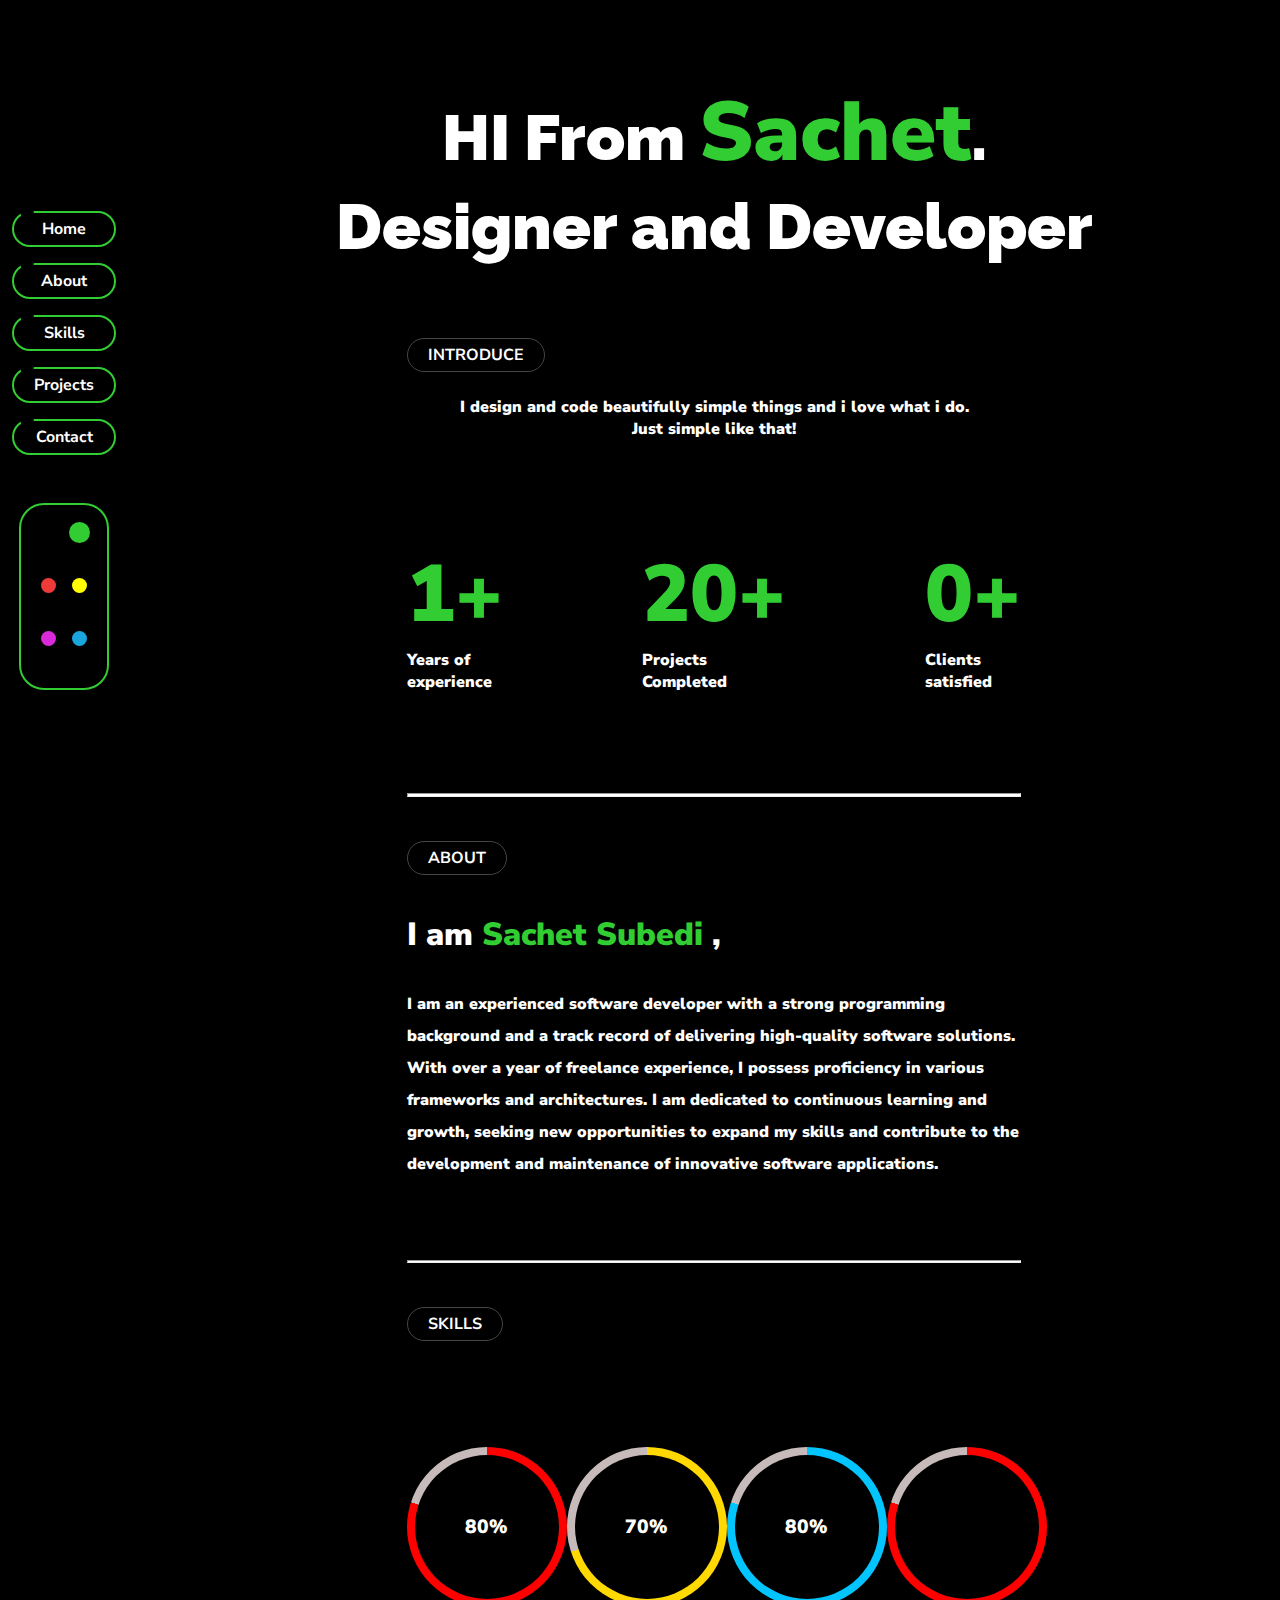
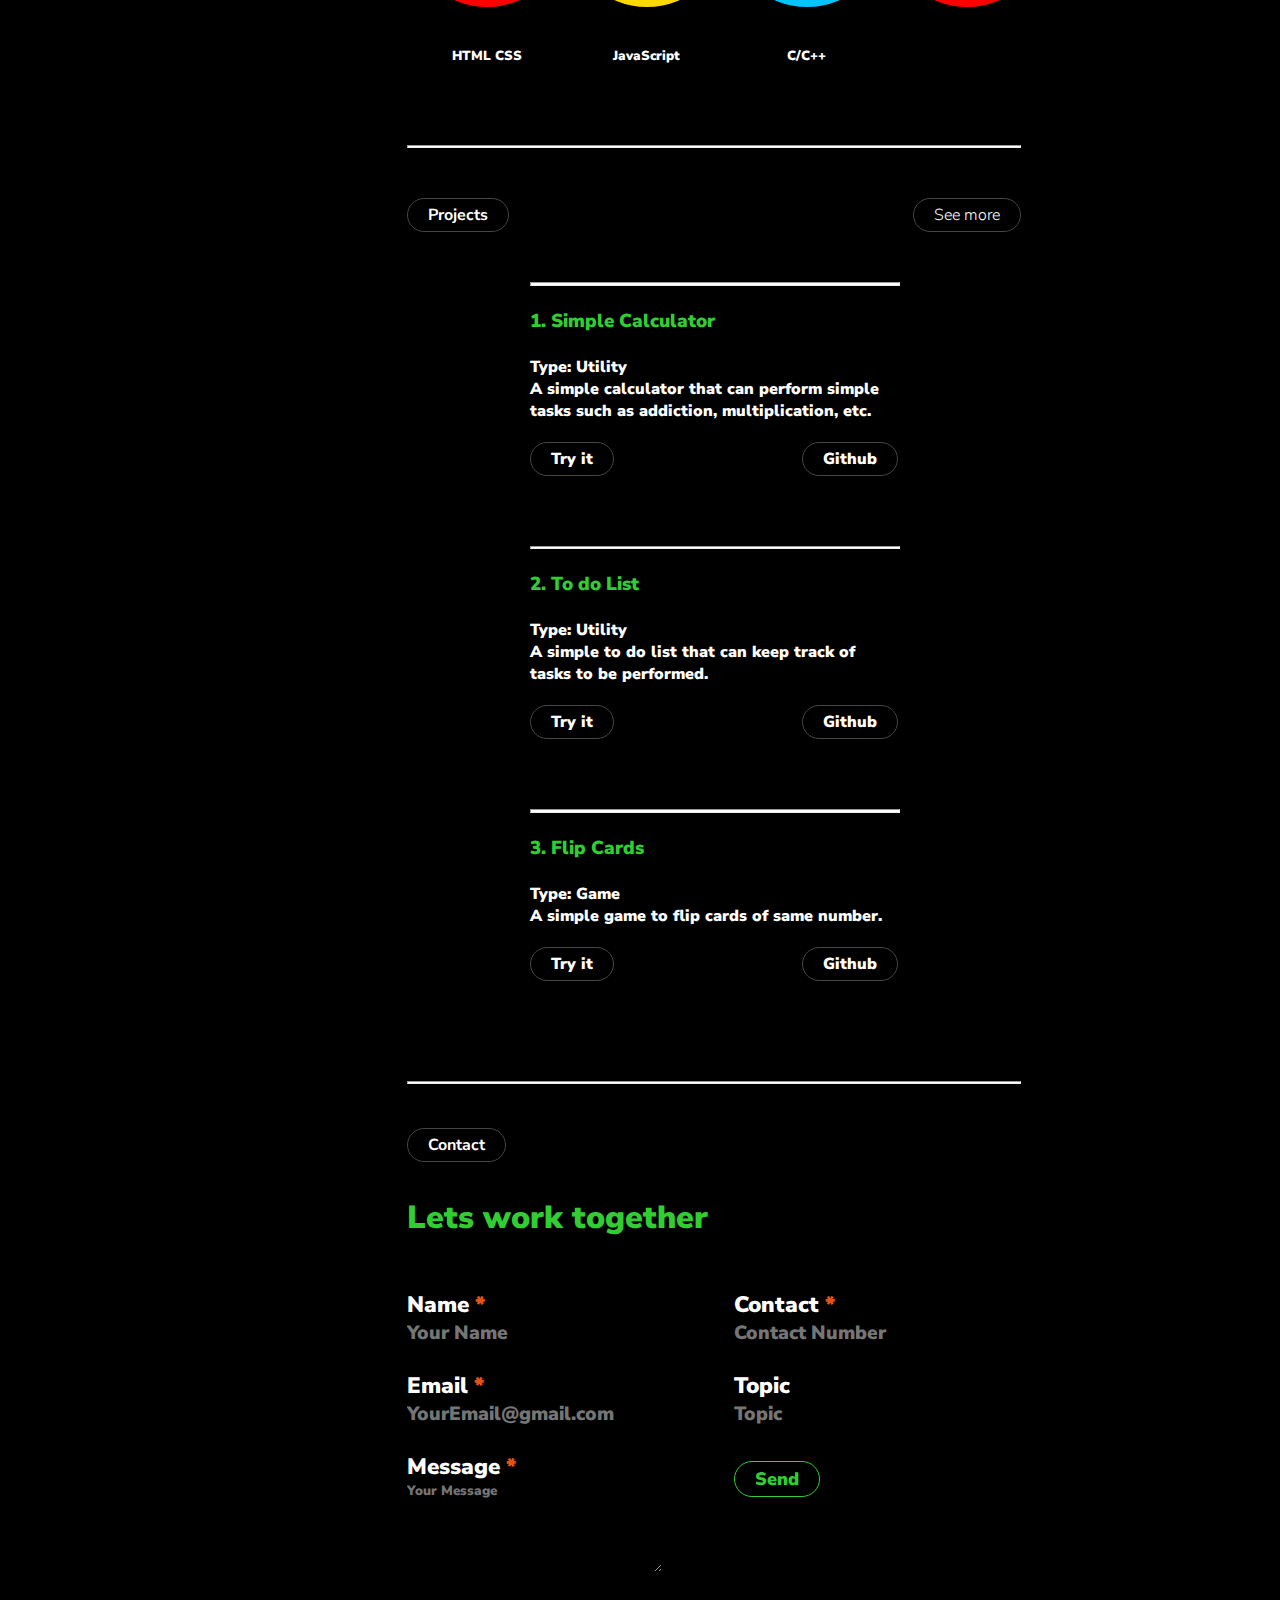
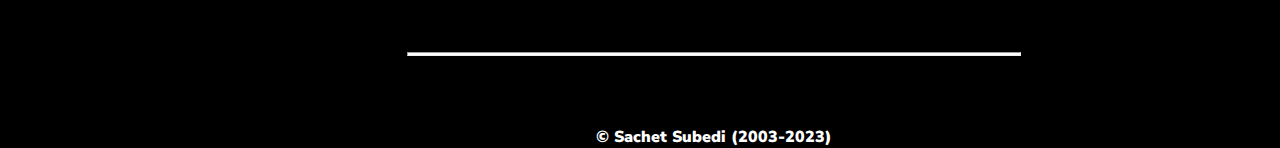
<file: src/main/index.html>
<!DOCTYPE html>
<html lang="en">

<head>
  <meta charset="UTF-8" />
  <meta name="viewport" content="width=device-width, initial-scale=1.0" />
  <title>Sachet Subedi</title>
  <link rel="icon" href="Images/Logo_v1.1.ico" type="image/x-icon" />
  <link rel="stylesheet" href="https://cdnjs.cloudflare.com/ajax/libs/font-awesome/6.4.0/css/all.min.css"
    integrity="sha512-iecdLmaskl7CVkqkXNQ/ZH/XLlvWZOJyj7Yy7tcenmpD1ypASozpmT/E0iPtmFIB46ZmdtAc9eNBvH0H/ZpiBw=="
    crossorigin="anonymous" referrerpolicy="no-referrer" />
  <link rel="stylesheet" href="style.css" />
</head>

<body class="text-lime dark-theme" id="htmlBody">
  <div class="main">
    <div class="sidebar">
      <div class="sideBars">
        <ul>
          <a href="#introId">
            <li>Home <i class="fas fa-home fa-sm"></i></li>
          </a>
          <a href="#aboutId">
            <li>About <i class="fas fa-user fa-sm"></i></li>
          </a>
          <a href="#skillsId">
            <li>Skills <i class="fas fa-code fa-sm"></i></li>
          </a>
          <a href="#projectId">
            <li>Projects <i class="fas fa-briefcase fa-sm"></i></li>
          </a>
          <a href="#contactId">
            <li>Contact <i class="fas fa-phone fa-sm"></i></li>
          </a>
        </ul>
      </div>
      <div class="themeColor">
        <ul>
          <li>
            <div class="themeBtn" id="themeToggle">
              <i class="fas fa-sun"></i>
            </div>
          </li>
          <li>
            <div class="limeTheme colorSets active" data-color="limegreen" style="background-color: limegreen"></div>
            <br />
          </li>
          <li>
            <div class="redTheme colorSets" data-color="red" style="background-color: rgb(239, 58, 58)"></div>
            <br />
          </li>
          <li>
            <div class="yellowTheme colorSets" data-color="yellow" style="background-color: yellow"></div>
            <br />
          </li>
          <li>
            <div class="purpleTheme colorSets" data-color="purple" style="background-color: rgb(216, 42, 216)"></div>
            <br />
          </li>
          <li>
            <div class="blueTheme colorSets" data-color="blue" style="background-color: rgb(26, 165, 221)"></div>
            <br />
          </li>
        </ul>
      </div>
    </div>
  </div>
  <div class="mainBox" style="padding: 10px">
    <br />
    <br />
    <br />
    <div style="
          font-size: 4em;
          font-family: 'Raleway', sans-serif;
          text-align: center;
        ">
      HI From
      <span style="color: var(--text-color); font-size: 1.3em">Sachet</span>.
      <br />
      <span style="font-family: raleway">Designer and Developer</span>
    </div>

    <!-- Intro -->
    <div class="intro" id="introId">
      <span class="topics"><i class="fas fa-home fa-xs"></i> INTRODUCE</span>
      <div style="margin-top: 30px; text-align: center">
        I design and code beautifully simple things and i love what i do.
        <br />
        Just simple like that!
      </div>
      <div class="expPanel">
        <div class="experience">
          <span class="expSpans" style="font-size: 5em; color: var(--text-color)">1+</span>
          <span>Years of <br />
            experience</span>
        </div>
        <div class="projects">
          <span class="expSpans" style="font-size: 5em; color: var(--text-color)">20+</span>
          <span>
            Projects <br />
            Completed</span>
        </div>
        <div class="clients">
          <span class="expSpans" style="font-size: 5em; color: var(--text-color)">0+</span>
          <span>Clients <br />
            satisfied</span>
        </div>
      </div>
    </div>
    <!-- about -->

    <div class="about" id="aboutId">
      <hr style="margin-bottom: 50px" />
      <span class="topics"><i class="fas fa-user fa-xs"></i> ABOUT</span>
      <div class="explanation">
        <span style="font-size: 2em">I am
          <span style="color: var(--text-color)">Sachet Subedi </span>,</span>
        <br />
        <br />
        I am an experienced software developer with a strong programming
        background and a track record of delivering high-quality software
        solutions. With over a year of freelance experience, I possess
        proficiency in various frameworks and architectures. I am dedicated to
        continuous learning and growth, seeking new opportunities to expand my
        skills and contribute to the development and maintenance of innovative
        software applications.
      </div>
    </div>

    <div class="skills" id="skillsId">
      <hr style="margin-bottom: 50px" />
      <span class="topics"><i class="fa-solid fa-code fa-xs"></i> SKILLS</span>

      <div class="skillsBox" style="display: flex; justify-content: space-between">
        <div>
          <div class="skill1">
            <div class="skillLogoContainer">
              <h5 class="skillsCenter">80%</h5>
            </div>
          </div>

          <h5 class="skillsBase">HTML CSS</h5>
        </div>
        <div>
          <div class="skill2">
            <div class="skillLogoContainer">
              <h5 class="skillsCenter">70%</h5>
            </div>
          </div>
          <h5 class="skillsBase">JavaScript</h5>
        </div>
        <div>
          <div class="skill3">
            <div class="skillLogoContainer">
              <h5 class="skillsCenter">80%</h5>
            </div>
          </div>
          <h5 class="skillsBase">C/C++</h5>
        </div>
        <div>
          <div class="skill4">
            <div class="skillLogoContainer"></div>
          </div>
          <h5 class="skillsBase"></h5>
        </div>
      </div>
      <div class="eduBox"></div>
    </div>
    <!-- Projects -->
    <div class="projectsList" id="projectId">
      <hr style="margin-bottom: 50px" />
      <div style="display: flex; justify-content: space-between">
        <span class="topics"><i class="fas fa-briefcase fa-xs"></i> Projects</span>
        <span class="topics"><a href="https://github.com/SCHT001" style="
                text-decoration: none;
                color: var(--secondary-color);
                font-weight: 300;
              ">See more</a></span>
      </div>
      <div class="projectBox">
        <hr style="width: 100%" />
        <div class="projectI">
          <br />
          <h3 style="color: var(--text-color)">1. Simple Calculator</h3>
          <br />
          Type: Utility <br />
          A simple calculator that can perform simple tasks such as addiction,
          multiplication, etc. <br />
          <div style="
                display: flex;
                justify-content: space-between;
                margin-top: 20px;
              ">
            <span class="topics"><a href="https://scht001.github.io/Calculator/">Try it</a></span>
            <span class="topics"><a href="https://github.com/SCHT001/Calculator">Github</a></span>
          </div>
        </div>
      </div>
      <div class="projectBox">
        <hr style="width: 100%" />
        <div class="projectI">
          <br />
          <h3 style="color: var(--text-color)">2. To do List</h3>
          <br />
          Type: Utility <br />
          A simple to do list that can keep track of tasks to be performed.
          <br />
          <div style="
                display: flex;
                justify-content: space-between;
                margin-top: 20px;
              ">
            <span class="topics"><a href="https://scht001.github.io/To-Do-List/">Try it</a></span>
            <span class="topics"><a href="https://github.com/SCHT001/To-Do-List">Github</a></span>
          </div>
        </div>
      </div>
      <div class="projectBox">
        <hr style="width: 100%" />
        <div class="projectI">
          <br />
          <h3 style="color: var(--text-color)">3. Flip Cards</h3>
          <br />
          Type: Game <br />
          A simple game to flip cards of same number. <br />
          <div style="
                display: flex;
                justify-content: space-between;
                margin-top: 20px;
              ">
            <span class="topics"><a href="https://scht001.github.io/FlipCards/">Try it</a></span>
            <span class="topics"><a href="https://github.com/SCHT001/FlipCards">Github</a></span>
          </div>
        </div>
      </div>
    </div>
    <!-- contacts -->
    <div class="contact" id="contactId">
      <hr style="margin-bottom: 50px" />
      <span class="topics"><i class="fas fa-phone fa-xs"></i> Contact</span>
      <div style="margin-top: 40px; font-size: 2em; color: var(--text-color)">
        Lets work together
      </div>
      <div class="contactForm" style="margin-top: 50px">
        <form action="https://formsubmit.co/sachetsubedi003@gmail.com" method="POST">
          <div>
            <label for="Name">Name <span style="color: rgb(228, 83, 21)">*</span></label>
            <br />
            <input type="text" name="Name" required placeholder="Your Name" />
          </div>
          <div>
            <label for="Contact">Contact <span style="color: rgb(228, 83, 21)">*</span></label>
            <br />
            <input type="number" name="Contact" required placeholder="Contact Number" />
          </div>
          <div>
            <label for="Email">Email <span style="color: rgb(228, 83, 21)">*</span></label>
            <br />
            <input type="email" name="email" required placeholder="YourEmail@gmail.com" />
          </div>
          <div>
            <label for="Topic">Topic </label> <br />
            <input type="text" name="Topic" placeholder="Topic" />
          </div>
          <div>
            <label for="Message">Message <span style="color: rgb(228, 83, 21)">*</span></label>
            <textarea name="Message" cols="30" rows="5" placeholder="Your Message" style="
                  background-color: transparent;
                  border: none;
                  display: flex;
                  flex-direction: column;
                  color: white;
                " required></textarea>
          </div>
          <button type="submit" class="submitBtn">Send</button>
        </form>
      </div>
    </div>
    <div class="footer">
      <hr style="margin-bottom: 50px" />
      <div class="icons">
        <a href="https://www.facebook.com/profile.php?id=100010031222014"><i class="fa-brands fa-facebook"></i></a>
        <a href="https://www.instagram.com/sachet_____"><i class="fa-brands fa-instagram"></i></a>
        <a href="https://www.linkedin.com/in/sachet-subedi-801153256/"><i class="fa-brands fa-linkedin-in"></i></a>
        <a href="https://github.com/SCHT001">
          <i class="fa-brands fa-github"></i></a>
        <a href="viber://add?number=9863028085">
          <i class="fa-brands fa-viber"></i></a>
        <a
          href="https://mail.google.com/mail/u/0/#inbox?compose=GTvVlcRzBzBdFSwMztNzZPwKjPVHvLdWDNDJtCjNDBSgmFXmXHWJWLrtWTPmrcmTlCxqCwwFfSgrW"><i
            class="fas fa-light fa-envelope-circle-check"></i></a>
      </div>

      <div class="footerThemeSelector" style="margin-top: 10px">
        <div class="themeBtn" id="themeToggle">
          <i class="fas fa-sun"></i>
        </div>
        <div class="footerThemeColor">
          <div class="limeTheme colorSets active" data-color="limegreen" style="background-color: limegreen"></div>
          <br />
          <div class="redTheme colorSets" data-color="red" style="background-color: rgb(239, 58, 58)"></div>
          <br />
          <div class="yellowTheme colorSets" data-color="yellow" style="background-color: yellow"></div>
          <br />
          <div class="purpleTheme colorSets" data-color="purple" style="background-color: rgb(216, 42, 216)"></div>
          <br />
          <div class="blueTheme colorSets" data-color="blue" style="background-color: rgb(26, 165, 221)"></div>
          <br />
        </div>
      </div>
      <div class="copyRight" style="text-align: center; margin-top: 20px">
        © Sachet Subedi (2003-2023)
      </div>
    </div>
  </div>
  <script src="script.js"></script>
</body>

</html>
</file>
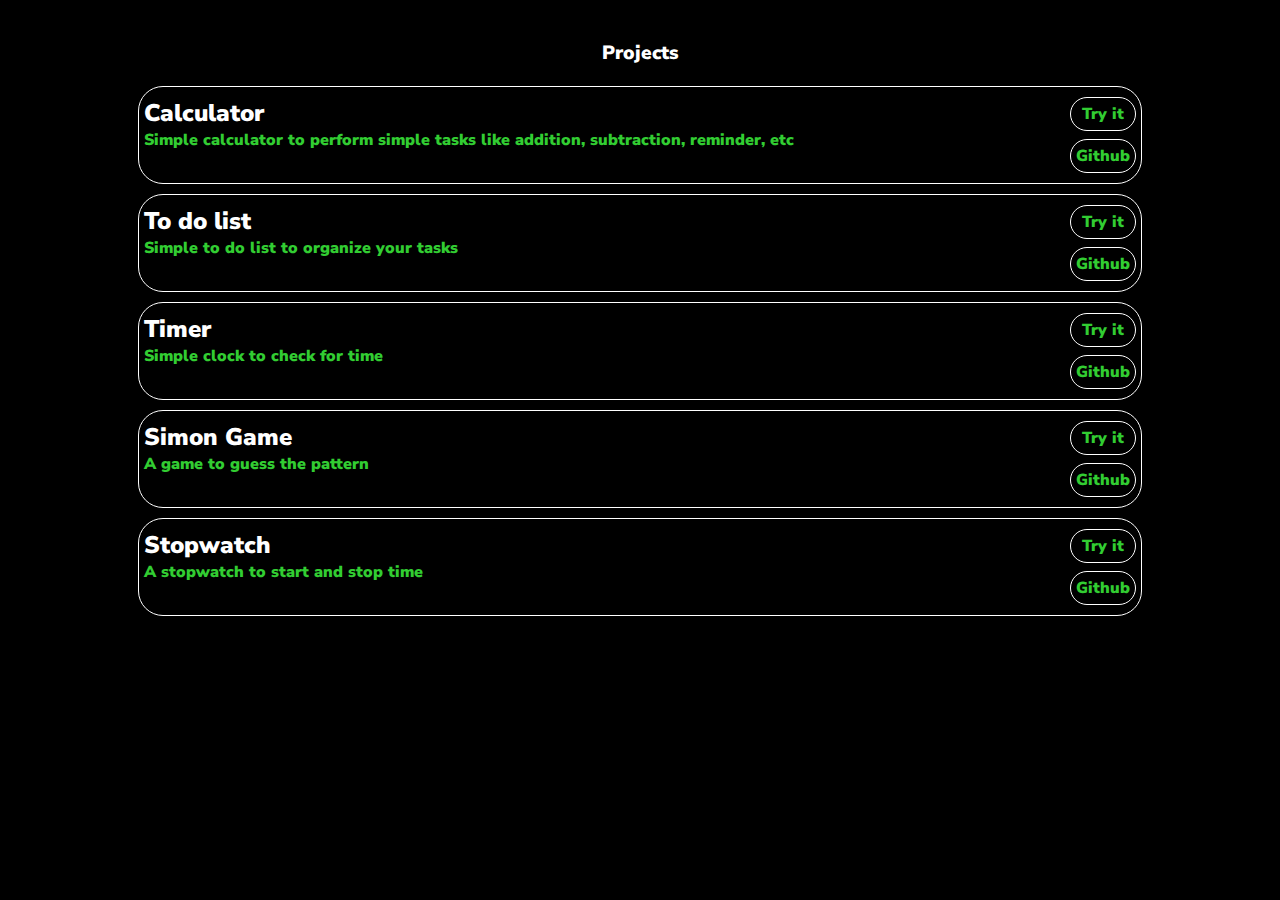
<file: src/projects/projectIndex.html>
<!DOCTYPE html>
<html lang="en">
<head>
    <meta charset="UTF-8">
    <meta name="viewport" content="width=device-width, initial-scale=1.0">
    <title>Projects</title>
    <link rel="stylesheet" href="projectCss.css">
    <link rel="stylesheet" href="https://cdnjs.cloudflare.com/ajax/libs/font-awesome/6.4.0/css/all.min.css"
    integrity="sha512-iecdLmaskl7CVkqkXNQ/ZH/XLlvWZOJyj7Yy7tcenmpD1ypASozpmT/E0iPtmFIB46ZmdtAc9eNBvH0H/ZpiBw=="
    crossorigin="anonymous" referrerpolicy="no-referrer" />
</head>
<body>
        <div class="container">
            <div class="header"><b>Projects</b></div>
            <div class="mainBody">
                <div class="projectList" id="projectList">
                </div>
            </div>
        </div>
</body>
<script src="script.js"></script>
</html>
</file>
<file: src/main/style.css>
@import url('https://fonts.googleapis.com/css2?family=Nunito+Sans:wght@200&family=Raleway:wght@200&display=swap');

  :root{
    --primary-color:black;
    --secondary-color:white;
    --text-color:limegreen;
}
.light-theme{
    --primary-color:rgb(231, 223, 223);
    --secondary-color:black;
    transition: 0.2s ease-in-out;
}
.dark-theme{
    transition: 0.2s ease-in-out;
}
.text-blue{
    --text-color:rgb(26, 165, 221);
}

.text-yellow{
    --text-color:rgb(255, 255, 0);
}
.text-red{
    --text-color:rgb(239, 58, 58);
}
.text-purple{
    --text-color:rgb(216, 42, 216);
}
*{
    padding: 0px;
    margin: 0px;
    font-family: nunito sans;
    scroll-behavior: smooth;
    font-weight: bolder;
}
body{
    height: 100vh;
    background-color: var(--primary-color);
    color: var(--secondary-color);
}
.main{
    display: flex;
    justify-content: space-between;
    flex-direction: row;
}

.sidebar{
    width: 10%;
    height: 100vh;
    position: fixed;
   background-color: var(--primary-color);
   display: flex;
   flex-direction: column;
   align-items: center;
   justify-content: center;
}
.mainBox{
    width: 80%;
    height: 100vh;
    margin-left: 15%;
    display: flex;
    flex-direction: column;
}

.intro,.about,.skills,.footer,.education,.projectsList,.contact{
    padding-left: 20%;
    padding-right: 20%;
    margin-top: 5em;
}
.expPanel{
    display: flex;
    justify-content: space-between;
    margin-top: 100px;
}
.experience,.projects,.clients{
 
   display: flex;
   flex-direction: column;
}
.bottomText{
    font-size: 20px!important;
    color: var(--primary-color);
    line-height: 1px;
    
}
.limeText{
    color: var(--text-color);
    font-weight: 300;
    
}
.topics{
    border: 1px solid rgb(69, 69, 69);
     border-radius: 25px;
     padding: 5px 20px 5px 20px;
     font-weight: bold;
}
.topics:hover{
    background-color: var(--text-color);
    border: none;
    color: var(--secondary-color);
    transition: 0.25s ease-in-out;
}
.about{
    margin-top: 100px;
    
}
.explanation{
    margin-top: 50px;
    line-height: 2em
}


.projectBox{
  padding: 50px 20% 20px 20%;
  color: var(--secondary-color);
}

a{
    text-decoration: none;
    color: var(--secondary-color);
}
.topics a{
    color: var(--secondary-color);
}
input{
    background-color:transparent;
    color: var(--secondary-color);
    border: none;
    font-size: 1.2em;
}
label{
    font-size: 1.4em;
}
.contactForm form{
    display: grid;
    grid-template-columns: repeat(2,auto);
    grid-gap: 1.5em;
}
.submitBtn{
    height: fit-content;
    width: fit-content;
    padding: 5px 20px 5px 20px;
    border-radius: 25px;
    font-size: large;
    background-color: transparent;
    color: var(--text-color);
    border:1px solid var(--text-color);
    margin-top: 10px;
    cursor: pointer;
}
.submitBtn:hover{
    background-color: var(--text-color);
    border: none;
    color: var(--secondary-color);
    transition: 0.25s ease-in-out;
}
.icons{

display: flex;
justify-content: center;
gap: 1.5em;
}


.icons i:hover{
    color: var(--text-color);
    scale: 2;
    transition: 0.25s ease-in-out;
}
.limeTheme,.redTheme,.yellowTheme,.purpleTheme,.blueTheme{
    height: 15px;
    width: 15px;
    border-radius: 50%;
    cursor: pointer;
}
.footerThemeColor{
    display: flex;
    flex-direction: row;
    gap: 0.7em;
    justify-content: center;
    align-items: center;
}
.footerThemeSelector{
    display: flex;
    flex-direction: row;
    justify-content: center;
    gap: 3em;
    margin-bottom: 20px;
    padding-top: 20px;
    display: none;
}
.eduList{
    display: flex;
    flex-direction: row;
    gap: 2em;
}
.eduSideDiv,.eduMainDiv,.eduThirdDiv{
   display: flex;
   flex-direction: column;
   gap: 2em;
}
.eduSideDiv div,.eduMainDiv div,.eduThirdDiv div{
    border-radius: 25px;
    border: 1px solid var(--text-color);
    padding: 10px;
    text-align: center;
}
.themeBtn{
    cursor: pointer;
}

.active{
    transform: scale(1.4);
    transition: 0.2s ease-in-out;
}
.sideBars ul{
    list-style: none;
    display: flex;
    flex-direction: column;
    gap:1em;
    
}
.sideBars ul li{
    border: 2px solid var(--text-color);
    border-radius: 25px;
    padding: 5px 20px 5px 20px;
    text-align: center;
    font-weight: bold;
    position: relative;
    z-index: 3;
}
.sideBars ul li i{
    position: absolute;
    padding:10px 5px 10px 5px;
    right: 5em;
    bottom: 1.5em;
    z-index: -2;
    border: 2px solid var(--primary-color);
    background-color:var(--primary-color);
    border-radius: 0 0 50% 50%;

}
.sideBars ul li:hover{

    background-color: var(--text-color);
    transition: 0.25s ease-in-out;

}
.themeColor ul{
    list-style: none;
    display: grid;
    grid-template-columns: repeat(2,auto);
    gap: 1em;
    margin-top: 3em;
    border: 2px solid var(--text-color);
    padding: 20px;
    border-radius: 25px ;
}
hr{
    height: 1.5px!important;
    background-color: var(--secondary-color);
    box-shadow: none;
}
.skill1,.skill2,.skill3,.skill4{
    background:conic-gradient(rgb(255, 0, 0) 288deg, rgb(199, 186, 186) 0deg);
    height: 10em;
    width: 10em;
    display: flex;
    justify-content: center;
    align-items: center;
    border-radius: 50%;
}
.skill2{
    background:conic-gradient(rgb(255, 217, 1) 252deg, rgb(199, 186, 186) 0deg);
}
.skill3{
    background:conic-gradient(rgb(2, 196, 255) 288deg, rgb(199, 186, 186) 0deg);
}
.skillsBase{
    text-align: center;
    margin-top: 3em;
}
.skillsCenter{
    text-align: center;
    font-size: larger;
}

.skillLogoContainer{
    height: 9em;
    width: 9em;
    background-color: var(--primary-color);
    z-index: 2;
    border-radius: 50%;
    display: flex;
    justify-content: center;
    align-items: center;
}
.skillsBox{
    margin-top:7em;
}
input[type="number"] {
    appearance: none;
    -moz-appearance: textfield;
}

@media (max-width:600px){
    .sidebar{
        width: 0px;
        display: none;
    }
   
    .mainBox{
        width: 100%;
      margin-left: 0px;
    }
    .skillsBox{
        display: grid!important;
        grid-template-columns: repeat(2,auto)!important;
        gap: 3em;
    }
   
    body{
        display: flex;
       
    }
    .expSpans {
        font-size: 3em!important;
    }
    .intro,.about,.skills,.footer,.projectsList,.contact{
        padding-left: 0%;
        padding-right: 0%;
        margin-top: 5em;
    }
    input{
        background-color:transparent;
        color: var(--secondary-color);
        border: none;
        font-size: 1.2em;
    }
    label{
        font-size: 1.4em;
    }
    .contactForm form{
        display: grid;
        grid-template-columns: repeat(1,auto);
        grid-gap: 1em;
    }
    .footerThemeSelector{
        display: flex;
    }
    .expPanel,.explanation{
        padding: 0 30px;
    }
   
   
}
</file>
<file: src/projects/projectCss.css>
@import url('https://fonts.googleapis.com/css2?family=Nunito+Sans:wght@200&family=Raleway:wght@200&display=swap');

:root{
  --primary-color:black;
  --secondary-color:white;
  --text-color:limegreen;
}
.light-theme{
  --primary-color:rgb(231, 223, 223);
  --secondary-color:black;
  transition: 0.2s ease-in-out;
}
.dark-theme{
  transition: 0.2s ease-in-out;
}
.text-blue{
  --text-color:rgb(26, 165, 221);
}

.text-yellow{
  --text-color:rgb(255, 255, 0);
}
.text-red{
  --text-color:rgb(239, 58, 58);
}
.text-purple{
  --text-color:rgb(216, 42, 216);
}
*{
  padding: 0px;
  margin: 0px;
  font-family: nunito sans;
  scroll-behavior: smooth;
  font-weight: 1000;
}
a{
    text-decoration: none;
    color: var(--text-color);
}
body{
  background-color: var(--primary-color);
  color: var(--secondary-color);
  display: flex;
  justify-content: center;
  margin-top: 30px;
}
.container{
    padding: 10px;
    width: 80%;
    height: max-content;
}
.header{
    display: flex;
    justify-content: center;
    font-size: larger;
    font-weight: bolder;
}
.mainBody{
    margin-top: 20px;
}
.rounded{
    display: flex;
    justify-content: center;
    align-items: center;
    border: 1px solid var(--secondary-color);
    border-radius: 25px;
    padding: 5px;
}
.projectList{

    height: auto;

}
.projectItem{
    margin: 10px 10px;
    display: flex;
    justify-content: space-between;
    flex-direction: column;
    border: 1px solid var(--secondary-color);
    transition: height 2s;
    height: initial;
}
.projectBody{
    display: flex;
    flex-direction: column;
    width: 70%;
}
.projectButtons{
    display: flex;
    flex-direction: column;
    gap: 0.5em;
}
.projectButtons a:hover{
    background-color: var(--text-color);
    transition: 0.2s ease-in-out;
    color: var(--secondary-color);
    border:1px solid var(--primary-color);
}
.forFlex{
    width: 100%;
    display: flex;
    justify-content: space-between;
    padding: 5px;
}
.projectDes{
    color: var(--text-color);
}
.expander{
  display: flex;
  justify-content: center;
}
.expander:hover{
  color: var(--text-color);
  transition: 0.2s ease-in;
  cursor: pointer;
}
.expander i{
  transition: 0.2s ease-in-out;
}
.expandedDes{
  width: 100%;
  display: flex;
  justify-content: space-between;
  color: var(--text-color);
  display: none;
}
ul{
  list-style: none;
}
.languagesUsed,.category,.completed,.author{
  color: white;
}
.languagesUsed li,.category li{
  margin-left: 20px;
  color: var(--text-color);
}
</file>
